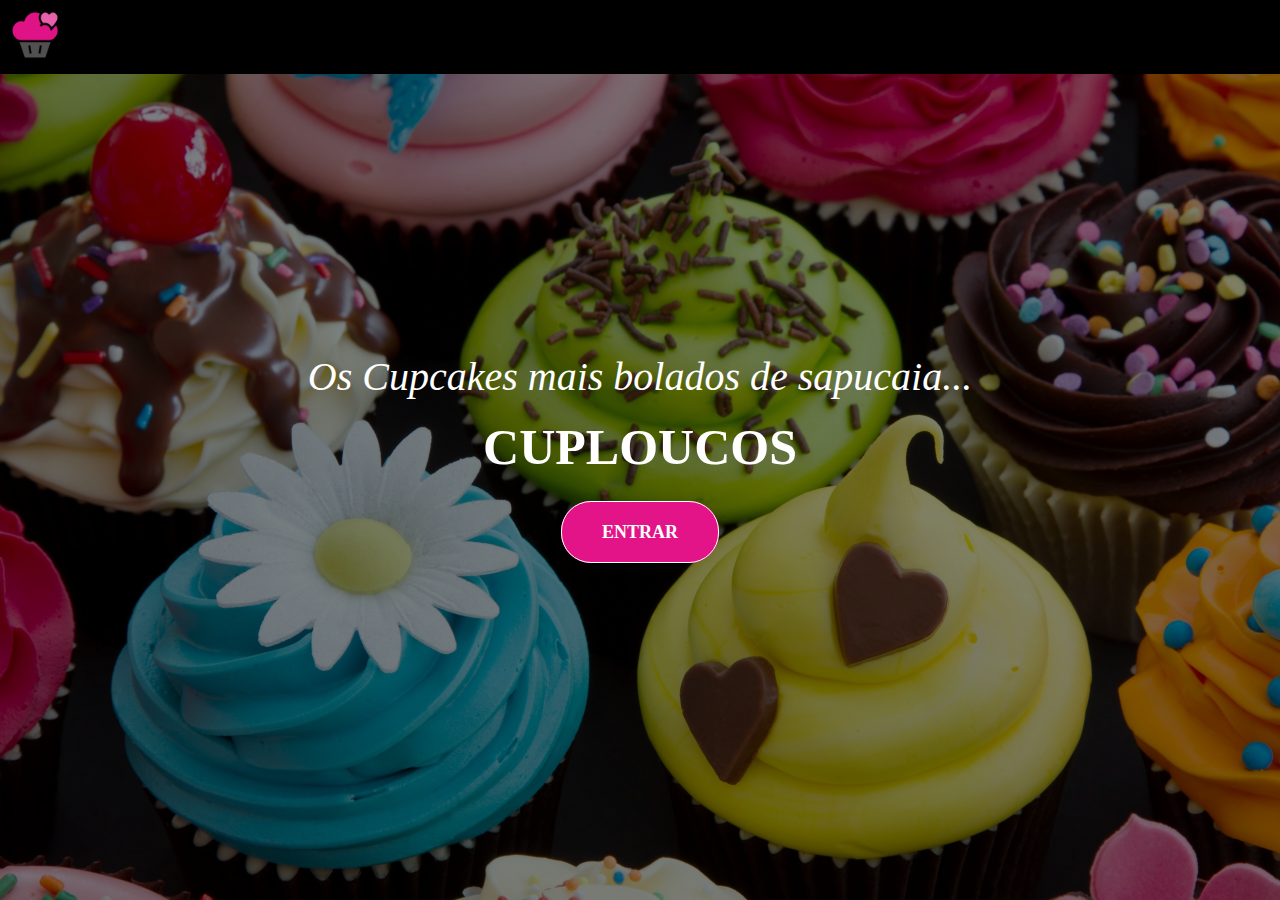
<file: index.html>
<!DOCTYPE html>
<html lang="pt-br">
<head>
	<link rel="stylesheet" type="text/css" href="css/indexstyle.css">
	<meta charset="utf-8">
	<title>Cuploucos - Bem Vindo</title>
</head>
<body>

<nav>
	<div class="logo">
		<img src="image/logo.png" width="50px" height="50px">
	</div>
</nav>

<div class="wrapper">
	<div class="container">
		<div class="heading">Os Cupcakes mais bolados de sapucaia...</div>
		<div class="sub_heading">Cuploucos</div>
		<a class="btn" href="inicio.html">Entrar</a>
	</div>
</div>
</body>
</html>
</file>
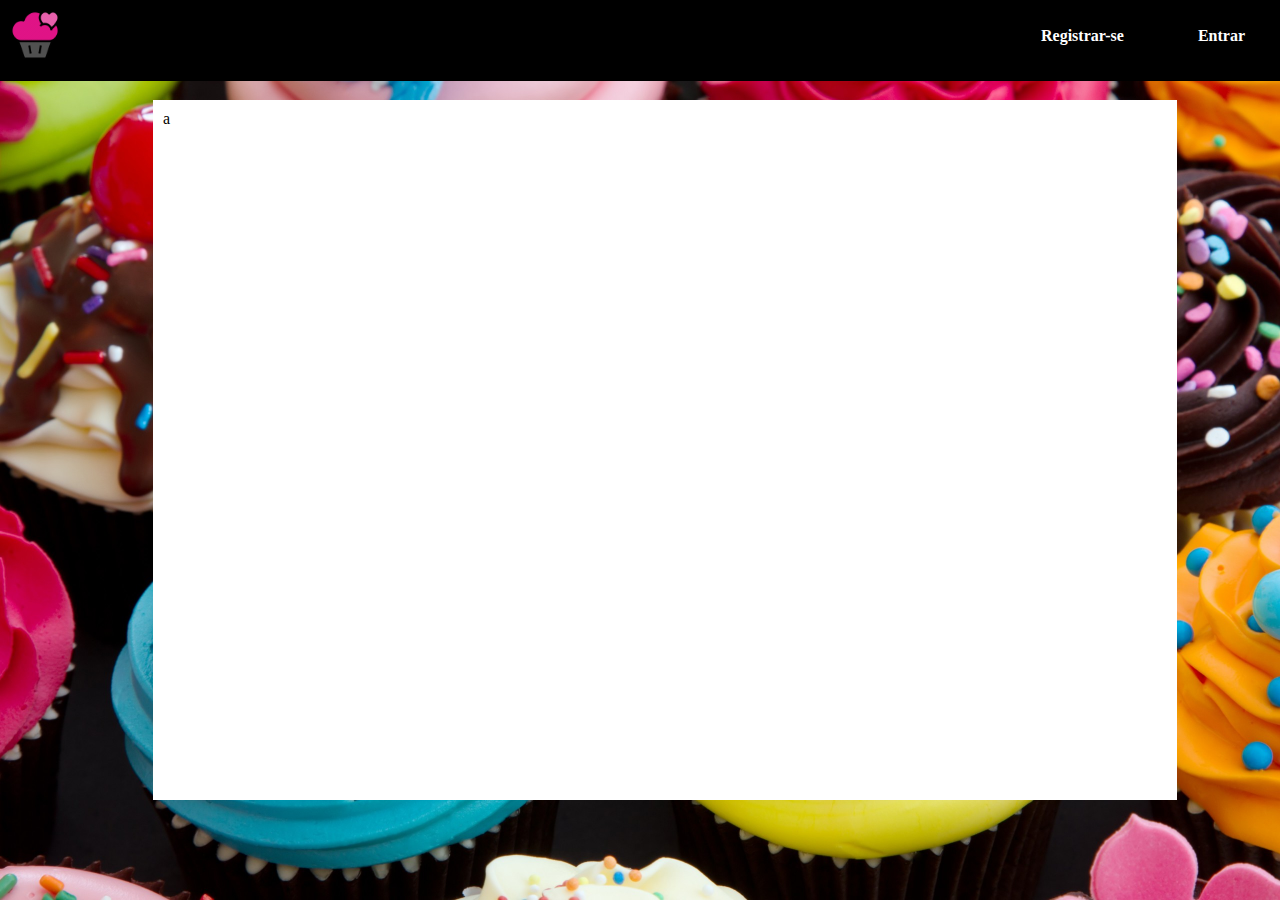
<file: inicio.html>
<!DOCTYPE html>
<html>
<head>
  <title>
    Cuploucos - Início
  </title>
  <meta charset="utf-8">
  <link rel="stylesheet" type="text/css" href="css/inicio.css">
</head>
<body>
<nav>
  <div class="logo">
    <img src="image/logo.png" width="50px" height="50px">

  </div>
      <ul>
      <li><a href="">Registrar-se</a></li>
      <li><a href="">Entrar</a></li>
    </ul>
</nav>
<header></header>
<section>
  a
</section>

</body>
</html>
</file>
<file: css/indexstyle.css>
*{
	margin:0;
	padding: 0;
	box-sizing: border-box;
	font-family: candara;
}
nav{
	width: 100%;
	overflow: hidden;
	position: fixed;
	background-color: black;
}
nav ul{
	list-style-type: none;
	float: right;
	margin-top: 7px;

}
nav ul li{
	display: inline-block;
}
nav ul li a{
	text-decoration: none;
	padding: 20px 35px;
	text-align: center;
	color:#fff;
	display: block;
	font-weight: 700;
}
nav ul li a:hover{
	color:#e31388;
}

.logo{
	float: left;
	padding: 10px
}
.wrapper{
	width: 100%;
	height: 100vh;
	background-image: linear-gradient(rgba(0,0,0,0.5),rgba(0,0,0,0.5)),url(../image/background.jpg);
	background-size: cover;
	background-repeat: no-repeat;
	background-position: center;
	display: flex;
	justify-content: center;
	align-items: center;
}
.container{
	text-align: center;
}
.heading{
	color:#fff;
	font-style: italic;
	font-size: 40px;
	line-height: 40px;
	margin-bottom: 25px;
}
.sub_heading{
	color:#fff;
	font-weight: 700;
	font-size: 50px;
	line-height: 50px;
	margin-bottom: 50px;
	text-transform: uppercase;
}
.btn{
	text-decoration: none;
	text-transform: uppercase;
	background-color: #e31388;
	color: #fff;
	border: 1px solid #fff;
	font-size: 18px;
	font-weight: 700;
	padding: 20px 40px;
	transition: 0.4 all;
	border-radius: 30px;
}

.btn:hover{
	background-color: #fff;
	color: #e31388;
	border: 1px solid #e31388;
}
</file>
<file: css/inicio.css>
*{
	box-sizing: border-box;
	font-family: candara;
}
body{
	margin: 0;
	padding: 0;
	height: 100vh;
	background-image: url(../image/background.jpg);
	background-size: cover;
	background-repeat: no-repeat;
	background-position: center;
	display: flex;
	background-color: black
}
nav{
	width: 100%;
	overflow: hidden;
	position: fixed;
	background-color: black;
}
nav ul{
	list-style-type: none;
	float: right;
	margin-top: 7px;

}
nav ul li{
	display: inline-block;
}
nav ul li a{
	text-decoration: none;
	padding: 20px 35px;
	text-align: center;
	color:#fff;
	display: block;
	font-weight: 700;
}
nav ul li a:hover{
	color:#e31388;
}

.logo{
	float: left;
	padding: 10px
}
header{
	background: black;
	height: 50px;
	width: 50px;
}
section{
	width: 80%;
	background: #fff;
	padding: 10px;
	margin: 100px auto;
}
</file>
